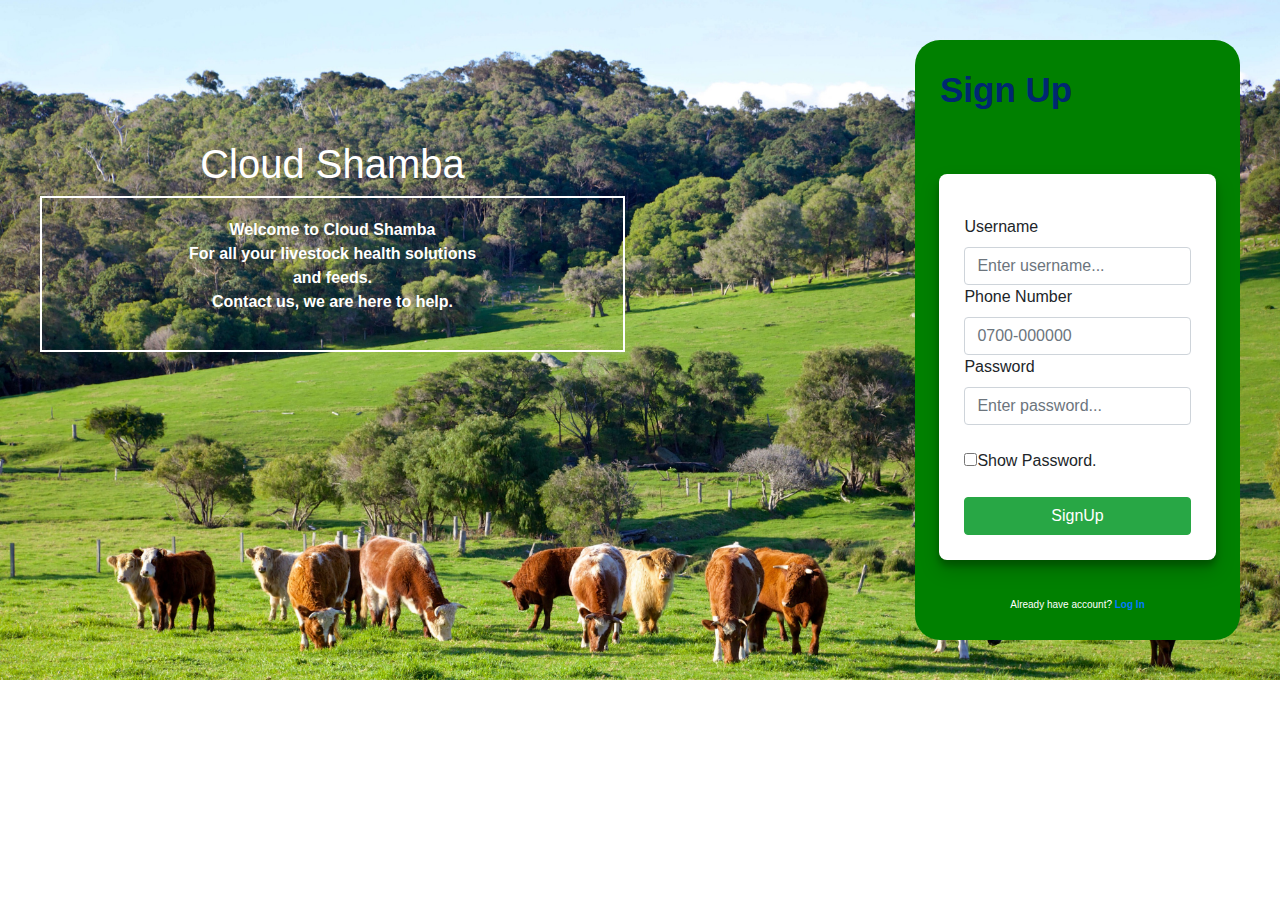
<file: index.html>
<!DOCTYPE html>
<html>
    <head>
        <meta charset="utf-8">
        <meta http-equiv="X-UA-Compatible" content="IE=edge">
        <title>Find a Vet</title>
        <meta name="description" content="">
        <meta name="viewport" content="width=device-width, initial-scale=1">
        <link rel="stylesheet" href="css/bootstrap.min.css" type="text/css">
        <link rel="stylesheet" href="css/styles.css" type="text/css">
        <link rel="fonts" href="fonts/google fonts/Roboto-ThinItalic.ttf" type="text/fonts">
    </head>
    <body>
        <div class="container-fluid" id="con-1">
            <div class="row">
               	<div class="col" id="aside">
               		<h1>Cloud Shamba</h1>
               		<div class="box">
               			<p><strong>Welcome to Cloud Shamba<br>
               				For all your livestock health solutions<br>
               				and feeds.<br>
               				Contact us, we are here to help.</strong>
               			</p>
               		</div>
               	</div>
               	<div class="col">
               		<div class="screen">
               			<h1 class="screen-title">Sign Up</h1>
               				<form id="formSunscribe">
                   				<div class="login mt-3">
                       				<div id="loginHere">
                        			<label>Username</label><input type="text" class="form-control" placeholder="Enter username..."size="25" value="" required>
                        			<label>Phone Number</label><input type="tel" class="form-control" name="phone" placeholder="0700-000000" pattern="[0-9]{4}-[0-9]{6}">
                        			<label>Password</label><input type="password" class="form-control" placeholder="Enter password..." autocapitalize="off" autocorrect="off" id="pwd" required>
                        			<br>
                        			<input type="checkbox" onclick="myFunction()">Show Password.
                        			<button type="submit" class="btn btn-success mt-4 w-100" formaction="welcome.html">SignUp</button>
                       			</div>
                       		</form>
                       		<p class="screen-footer">
                       			Already have account?
                       			<strong><a href="login.html">Log In</a></strong>
                       		</p>
               		</div>
            	</div>
        	</div>
        </div>
        <script type="text/javascript" href="js/scripts.js"></script>
    </body>
</html>
</file>
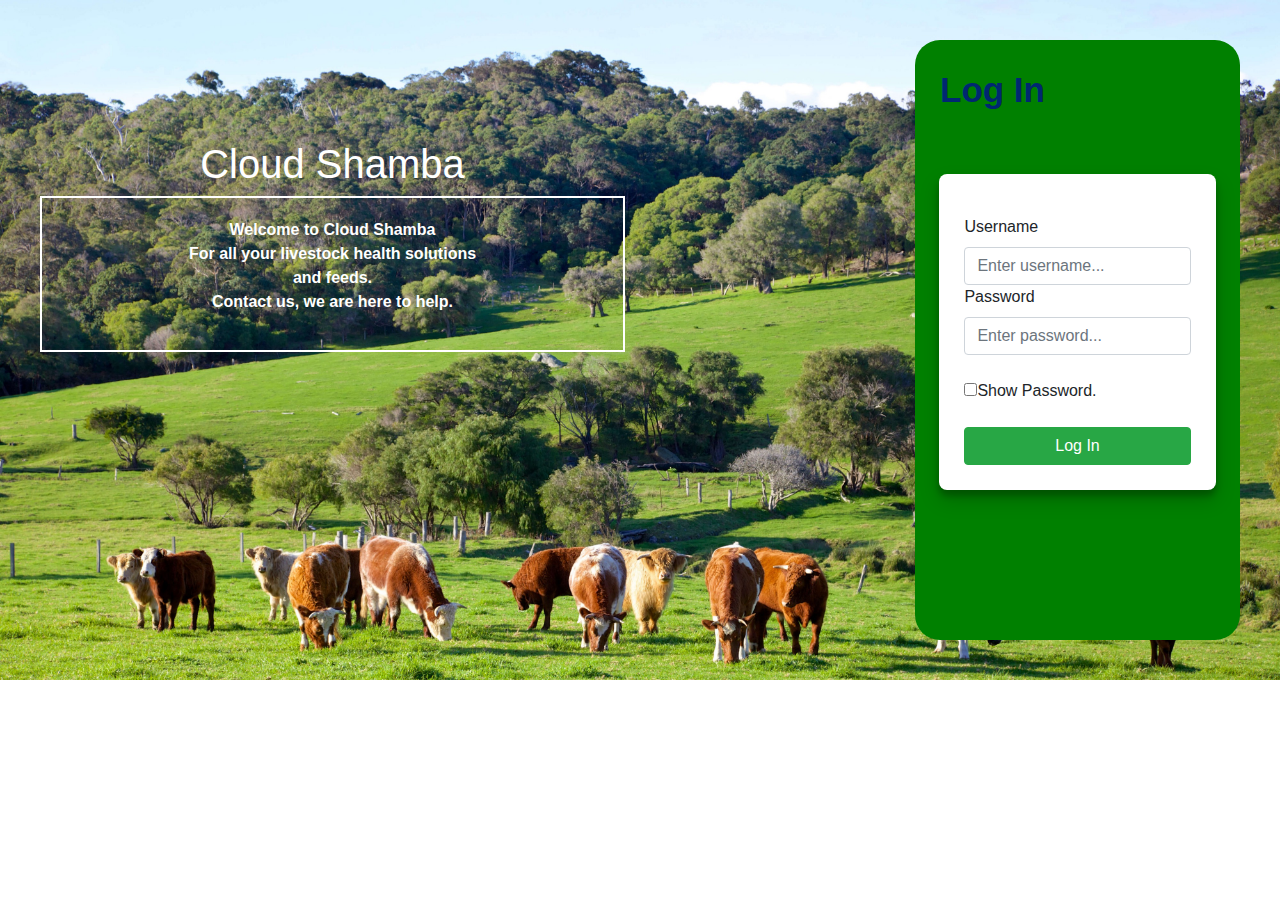
<file: login.html>
<!DOCTYPE html>
<html>
    <head>
        <meta charset="utf-8">
        <meta http-equiv="X-UA-Compatible" content="IE=edge">
        <title>Find a Vet</title>
        <meta name="description" content="">
        <meta name="viewport" content="width=device-width, initial-scale=1">
        <link rel="stylesheet" href="css/bootstrap.min.css" type="text/css">
        <link rel="stylesheet" href="css/styles.css" type="text/css">
        <link rel="fonts" href="fonts/google fonts/Roboto-ThinItalic.ttf" type="text/fonts">
    </head>
    <body>
        <div class="container-fluid" id="con-1">
            <div class="row">
               	<div class="col" id="aside">
               		<h1>Cloud Shamba</h1>
               		<div class="box">
               			<p><strong>Welcome to Cloud Shamba<br>
               				For all your livestock health solutions<br>
               				and feeds.<br>
               				Contact us, we are here to help.</strong>
               			</p>
               		</div>
               	</div>
               	<div class="col">
               		<div class="screen">
               			<h1 class="screen-title">Log In</h1>
               				<form id="formSunscribe">
                   				<div class="login mt-3">
                       				<div id="loginHere">
                        			<label>Username</label><input type="text" class="form-control" placeholder="Enter username..."size="25" value="" required>
                        			<label>Password</label><input type="password" class="form-control" placeholder="Enter password..." autocapitalize="off" autocorrect="off" id="pwd" required>
                        			<br>
                        			<input type="checkbox" onclick="myFunction()">Show Password.
                        			<button type="submit" class="btn btn-success mt-4 w-100" formaction="welcome.html">Log In</button>
                       		</div>
                      </form>
            	   </div>
        	     </div>
              </div>
            </div>
        <script type="text/javascript" href="js/scripts.js"></script>
    </body>
</html>
</file>
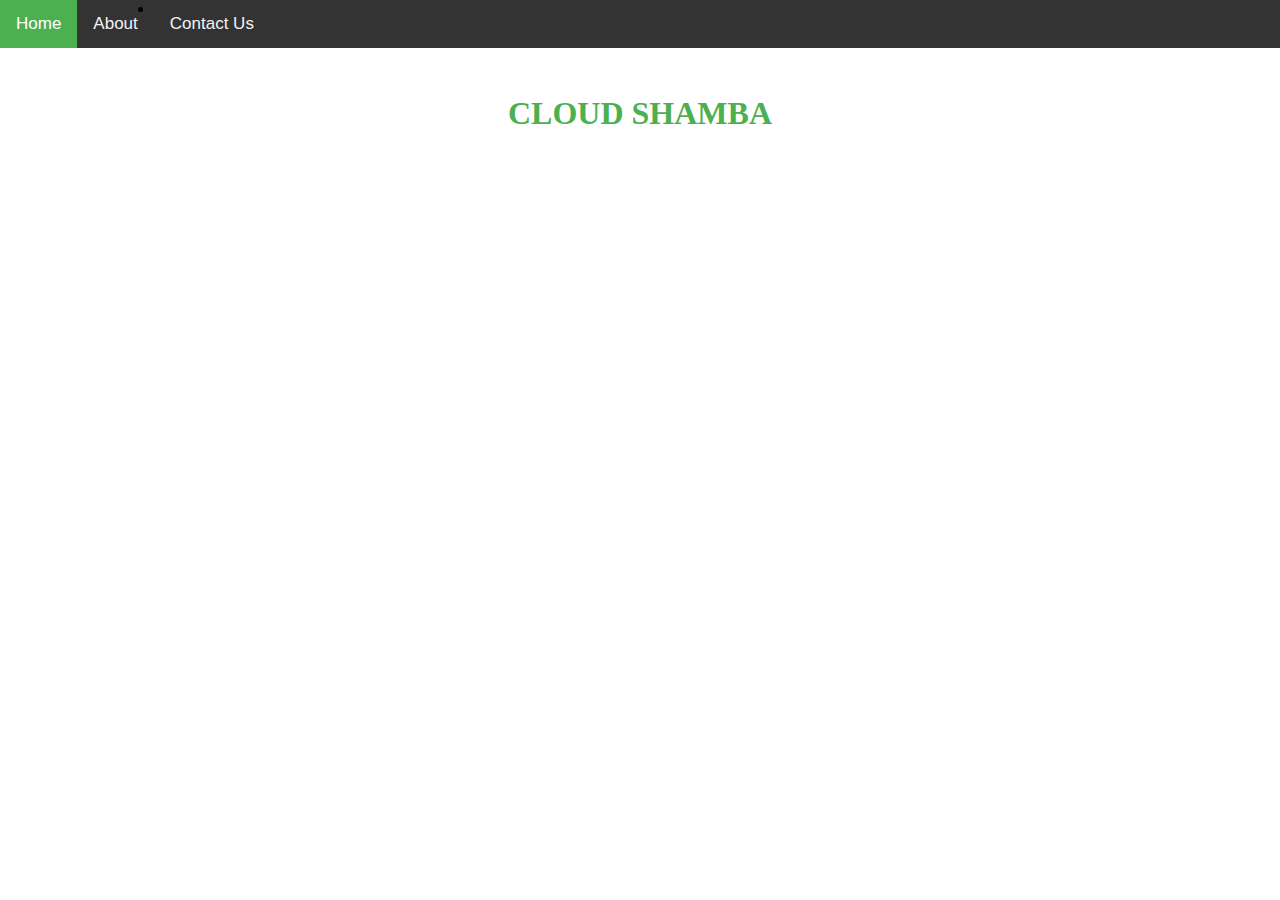
<file: Navbar.html>
<!DOCTYPE html>
<html>
<head>
<meta name="viewport" content="width=device-width, initial-scale=1">
<style>
body {
  margin: 0;
  font-family: Arial, Helvetica, sans-serif;
}

.topnav {
  overflow: hidden;
  background-color: #333;
}

.topnav a {
  float: left;
  color: #f2f2f2;
  text-align: center;
  padding: 14px 16px;
  text-decoration: none;
  font-size: 17px;
}

.topnav a:hover {
  background-color: #ddd;
  color: black;
}

.topnav a.active {
  background-color: #4CAF50;
  color: white;
}
h1{
    display: left;
    text-align: center;
    color: #4CAF50;
    font-weight: bold;
    font-family: 'Quattrocento', serif;
    padding: 2%;
}
</style>
</head>
<body>
<div class="topnav">
  <a class="active" href="#home">Home</a>
  <a href="#about">About</a>
  <li><a href="contact.html">Contact Us</a></li>
</div>

<div style="padding-left:16px">
</div>
<h1>CLOUD  SHAMBA</h1>
</body>
</html>
 </div>
    </body>
    <script src="js/jquery-3.5.1.min.js"></script>
        <script src="js/scripts.js"></script>
</html>
</file>
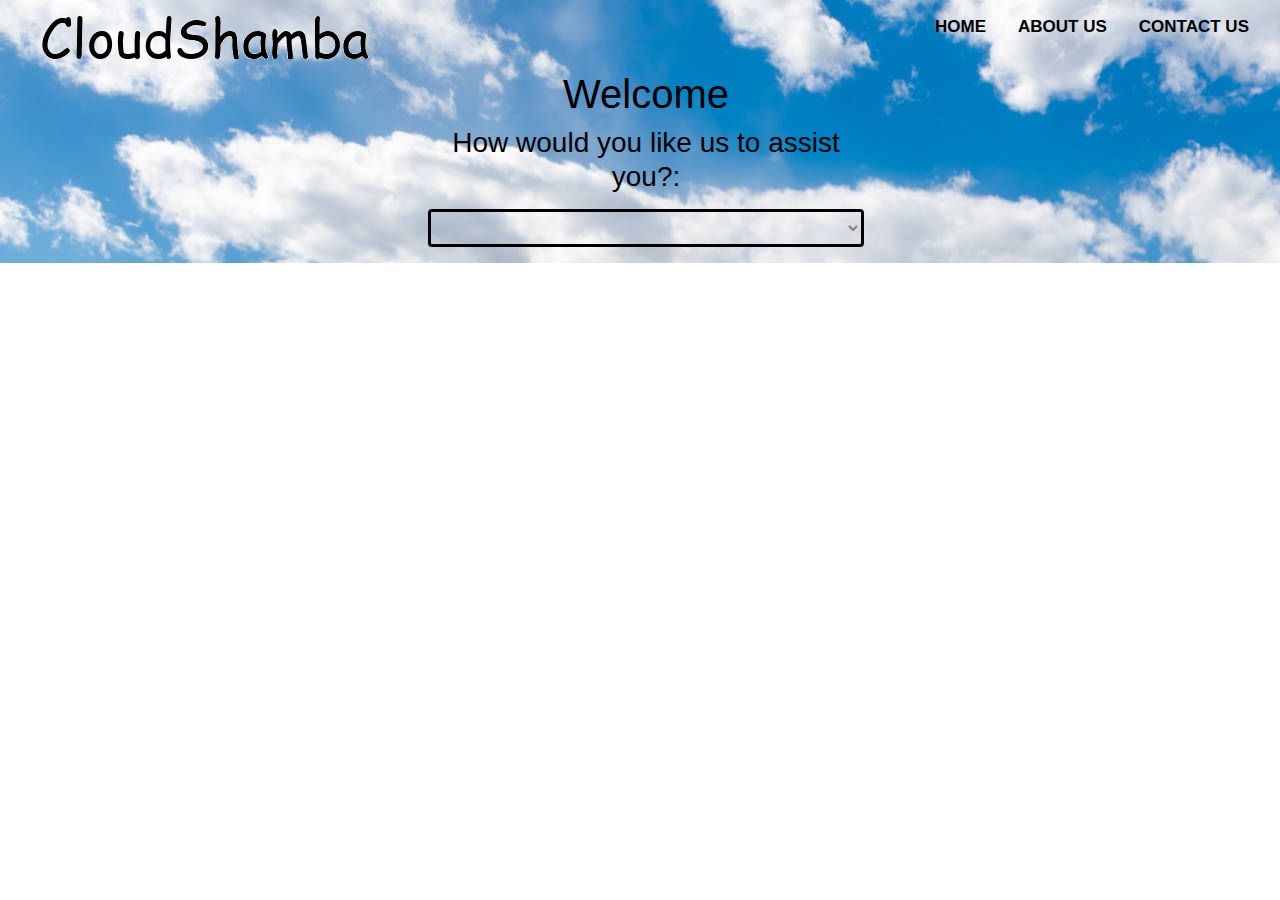
<file: welcome.html>
<!DOCTYPE html>
<html>
<head>
    <meta charset="utf-8">
    <meta http-equiv="X-UA-Compatible" content="IE=edge">
    <title>Welcome</title>
    <meta name="description" content="">
    <meta name="viewport" content="width=device-width, initial-scale=1">
    <link rel="stylesheet" href="welcome/bootstrap.min.css" type="text/css">
    <link rel="stylesheet" href="welcome/styles.css" type="text/css">
    <link rel="fonts" href="fonts/google fonts/Roboto-ThinItalic.ttf" type="text/fonts">
</head>
    <body>
	    <div class="container-fluid" id="landingPage"> 
	    	<div class="topnav">
			<a class="navbar-brand" href="welcome.html">
				<img src="img/logo.png">
			</a>
			<div class="topnav-right">
				<a href="#landingPage"><strong>HOME</strong></a>
				<a href="#about"><strong>ABOUT US</strong></a>
				<a href="contact.html"><strong>CONTACT US</strong></a>
			</div>
            <div class="row">
                <div class="col"> 
                    <form id="my-form">
                    	<div class="form-group" id="selectShamba">
                        <h1>Welcome</h1>
                        <label><h3>How would you like us to assist you?:</h3></label>
                            <select class="form-control" id="service" required>
                                <option value="0"></option>
                                <option value="diagnosis">Diagnosis</option>
                                <option value="farmAccessories">Farm Accessories</option>
                            </select>
                            <strong><p class="error">Please select an option</p></strong>
                    	</div>   
                    	<div class="form-group" id="select">
                            <div class="form-group" id="animalDetails">
                                <h3><label>Species</label></h3>
                                    <select class="form-control" id="species" required>
                                        <option value="select"></option>
                                        <option value="avian">Avian</option>
                                        <option value="bovine">Bovine</option>
                                        <option value="porcine">Porcine</option>    
                                    </select>
                                    <strong><p class="error">Please select an option</p></strong>
                            </div>
                    	</div>
                        <div class="form-group" id="sex">
                            <label><h3>Sex</h3></label>
                                <div class="form-check" >
                                    <input type="radio" name="one" class="form-check-input" value="" id="gender">
                                    <label for="male">Male</label>
                                    <br>
                                    <input type="radio" name="one" class="form-check-input" value="" id="gender">
                                    <label for="male">Female</label>
                                </div>
                        </div>
                    </form>
                </div>
            </div>
        </div>
        <div class="container-fluid" id="history">
        	<h2><strong>History</strong></h2>
        		<form>
                    <div class="form-group">
                        <div class="history">
                            <label><h3>Breed:</h3><textarea id="breed" class="form-control" name="breed" placeholder="Enter the breed..." required></textarea></label>
                            <label><h3>Age:</h3><textarea id="age" class="form-control" name="age" placeholder="Enter the Age..." required></textarea></label>
                            <label><h3>Herd No.:</h3><textarea id="number" class="form-control" name="number" placeholder="Enter herd number..." required></textarea></label>
                            <label><h3>No. Sick:</h3><textarea id="sick" class="form-control" name="sick" placeholder="Enter number sick..." required></textarea></label>
                            <label><h3>No.dead in 2 weeks:</h3><textarea id="dead" class="form-control" name="dead" placeholder="Enter number dead..." required></textarea></label>
                            <label><h3>Enter location:</h3><textarea id="location" class="form-control" name="location" placeholder="Enter location..." required></textarea></label>
                           	<label><h3>Tell us clinical signs and upload photos or videos</h3><textarea id="symptoms" class="form-control" name="symptoms" placeholder="Enter clinical signs..." required></textarea></label><br>
                        </div> 
                    </div>
                    <button type="submit" class="btn btn-danger mt-3" id="submitForm"><h2>Submit</h2></button>
                </form>
        </div>

        <div class="container-fluid" id="summary">        
            <div class="prescription" id="tentiveDiagnosis">
                <h3>This is the history of the sick animal and tentative diagnosis/treatment</h3>
                <table class="table">
                	<tr>
                		<td>Breed:</td>
                		<td id="breedV"></td>
                	</tr>
                	<tr>
                		<td>Age:</td>
                		<td id="ageV"></td>
                	</tr>
                	<tr>
                		<td>Herd No.:</td>
                		<td id="numberV"></td>
                	</tr>
                	<tr>
                		<td>No. Sick:</td>
                		<td id="sickV"></td>
                	</tr>
                	<tr>
                		<td>No. Dead:</td>
                		<td id="deadV"></td>
                	</tr>
                	<tr>
                		<td>Location:</td>
                		<td id="locationV"></td>
                	</tr>
                </table>
                <form>
                	<label for="video">Select video:</label>
  					<input type="file" id="video" name="video" accept="video/*">
  					<input type="submit" id="upload">
                </form>
                <div class="treatment container">
                    <h3 id="treatment"></h3>
                </div>
            </div>
        </div>
       	</div>
    </body>
    <script src="jx/jquery-3.5.1.min.js"></script>
        <script src="jx/scripts.js"></script>
</html>
</file>
<file: css/styles.css>
body, html {
	height: 100%;
}

#con-1 {
	background-image: url(../images/shamba.jpg);
	background: cover;
	background-size: cover;
	padding: 40px 40px 40px 40px;
}

#aside {
	margin-top: 100px;
	color: white;
	text-align: center;
}

.box {
	border: 2px solid white;
	padding: 20px;
	text-align: center;
}

.screen {
	position: relative;
	width: 325px;
	height: 600px;
	border-radius: 25px;
	background-color: green;
	float: right;
}

.screen-title {
	color: #002771;
	font-weight: 900;
	max-width: 80%
	margin: 40px;
	font-size: 35px;
	line-height: 49px;
	padding-left: 25px;
	padding-top: 25px;
}

#formSunscribe {
	width: 85%;
	margin: 60px auto 0 auto;
	padding: 25px;
	border-radius: 8px;
	background: #fff;
	box-sizing: border-box;
	box-shadow: 0 10px 20px rgba(0,0,0,0.19),
				0 6px 6px rgba(0,0,0,0.23);
}

.screen-footer {
	color: #fff;
	position: absolute;
	bottom: 12px;
	left: 0;
	right: 0;
	text-align: center;
	font-size: 10px;
}

.screen-footer strong {
	font-weight: 800;
}
}
</file>
<file: welcome/styles.css>
/* body
=============================*/
#landingPage{
	background-image: url(../img/shamba3.jpg);
	background-repeat: no-repeat;
	background: cover;
  color: black;
}

.topnav a {
  float: left;
  color: black;
  text-align: center;
  padding: 14px 16px;
  text-decoration: none;
  font-size: 17px;
}

.topnav a:hover {
  background-color: #ddd;
  color: black;
}

.topnav-right {
  float: right;
}


.form-group {
  margin-right: 40px;
}

#history {
background-color: green;
padding-top: 50px;
padding-left: 50px;
padding-bottom: 50px;
}

#history h2 {
  text-align: center;
}

#summary {
  background-color: black;
  padding-top: 50px;
  padding-bottom: 50px;
  color: white;
}

#selectShamba {
	padding-top: 70px;
  text-align: center;
}

#select #sex {
  text-align: center;
}

.table {
  color: white;
}

body {
    height: 100vh;
    color: white;
}
    /* form styeles
=============================*/
.form-control:focus {
    background-color: rgba(255,255,255,.4);
    color: rgb(133, 115, 115);
  }

.form-control {
    background-color:transparent;
    color: rgb(134, 127, 127);
    border: solid black;
  }
    /* Error Styles
=============================*/
  
  .error {
	color: #910b0b;
  }
  

  .history {
	  color: white; 
  }

  #no {
	  color: rgb(5, 4, 4);

  }
  #symptoms {
	  color: black;
  }

  #select, #sex, #history, button, #summary, .error {
	  display: none;
  }
</file>
